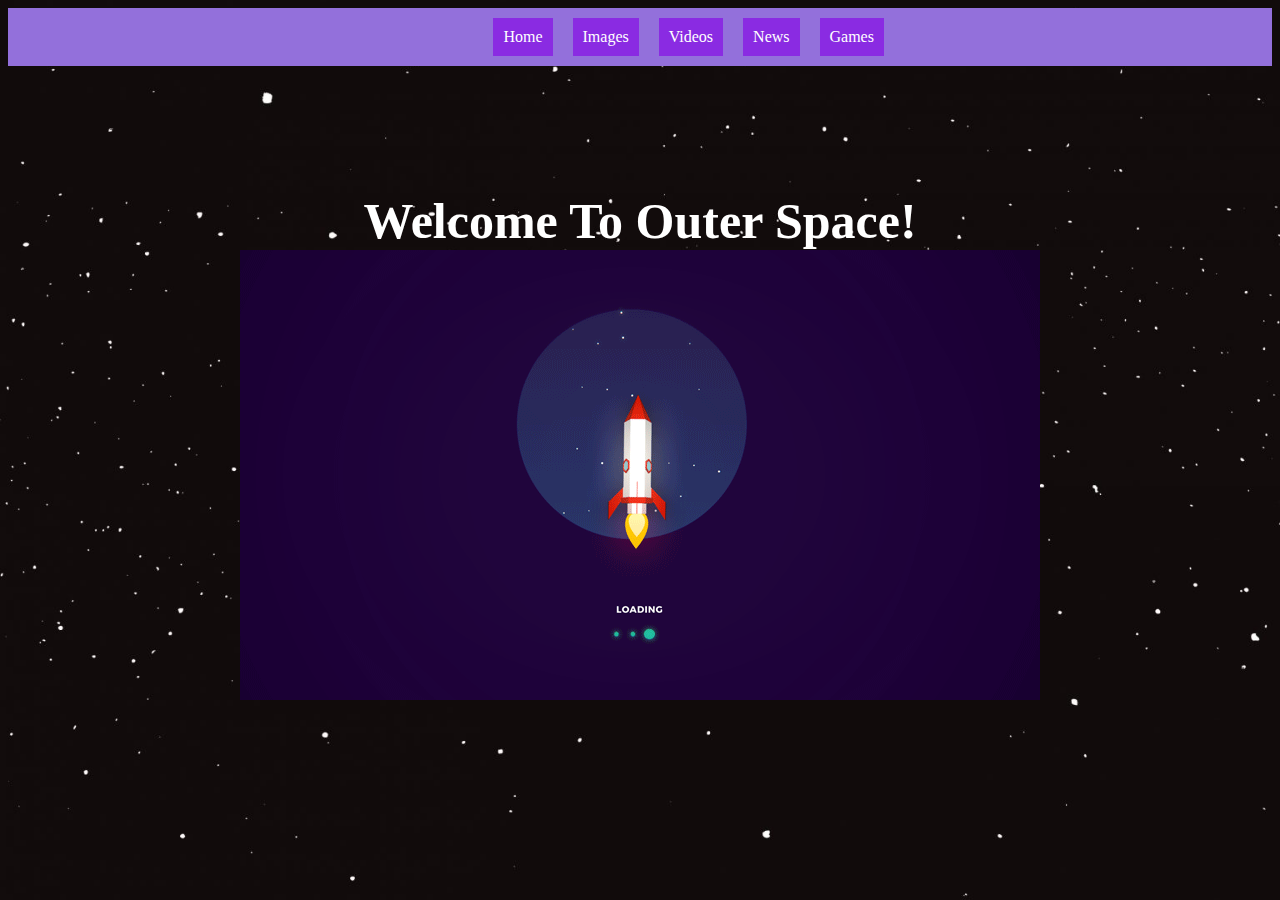
<file: index.html>
<html>
    <head>
        <title>my website</title>
        <link rel="stylesheet" href="style.css">
    </head>
    <body>
        <main>
            <nav>
                <ul>
                    <li><a href="index.html">Home</a></li>
                    <li><a href="./html/images.html">Images</a></li>
                    <li><a href="./html/videos.html">Videos</a></li>
                    <li><a href="#">News</a></li>
                    <li><a href="#">Games</a></li>
                </ul>
            </nav>
        </main>
        <section>
            <h1>Welcome To Outer Space!</h1>
            <a href="./html/images.html"> <img src="images/img2.gif" alt="img2"></a>
        </section>
    </body>
</html>
</file>
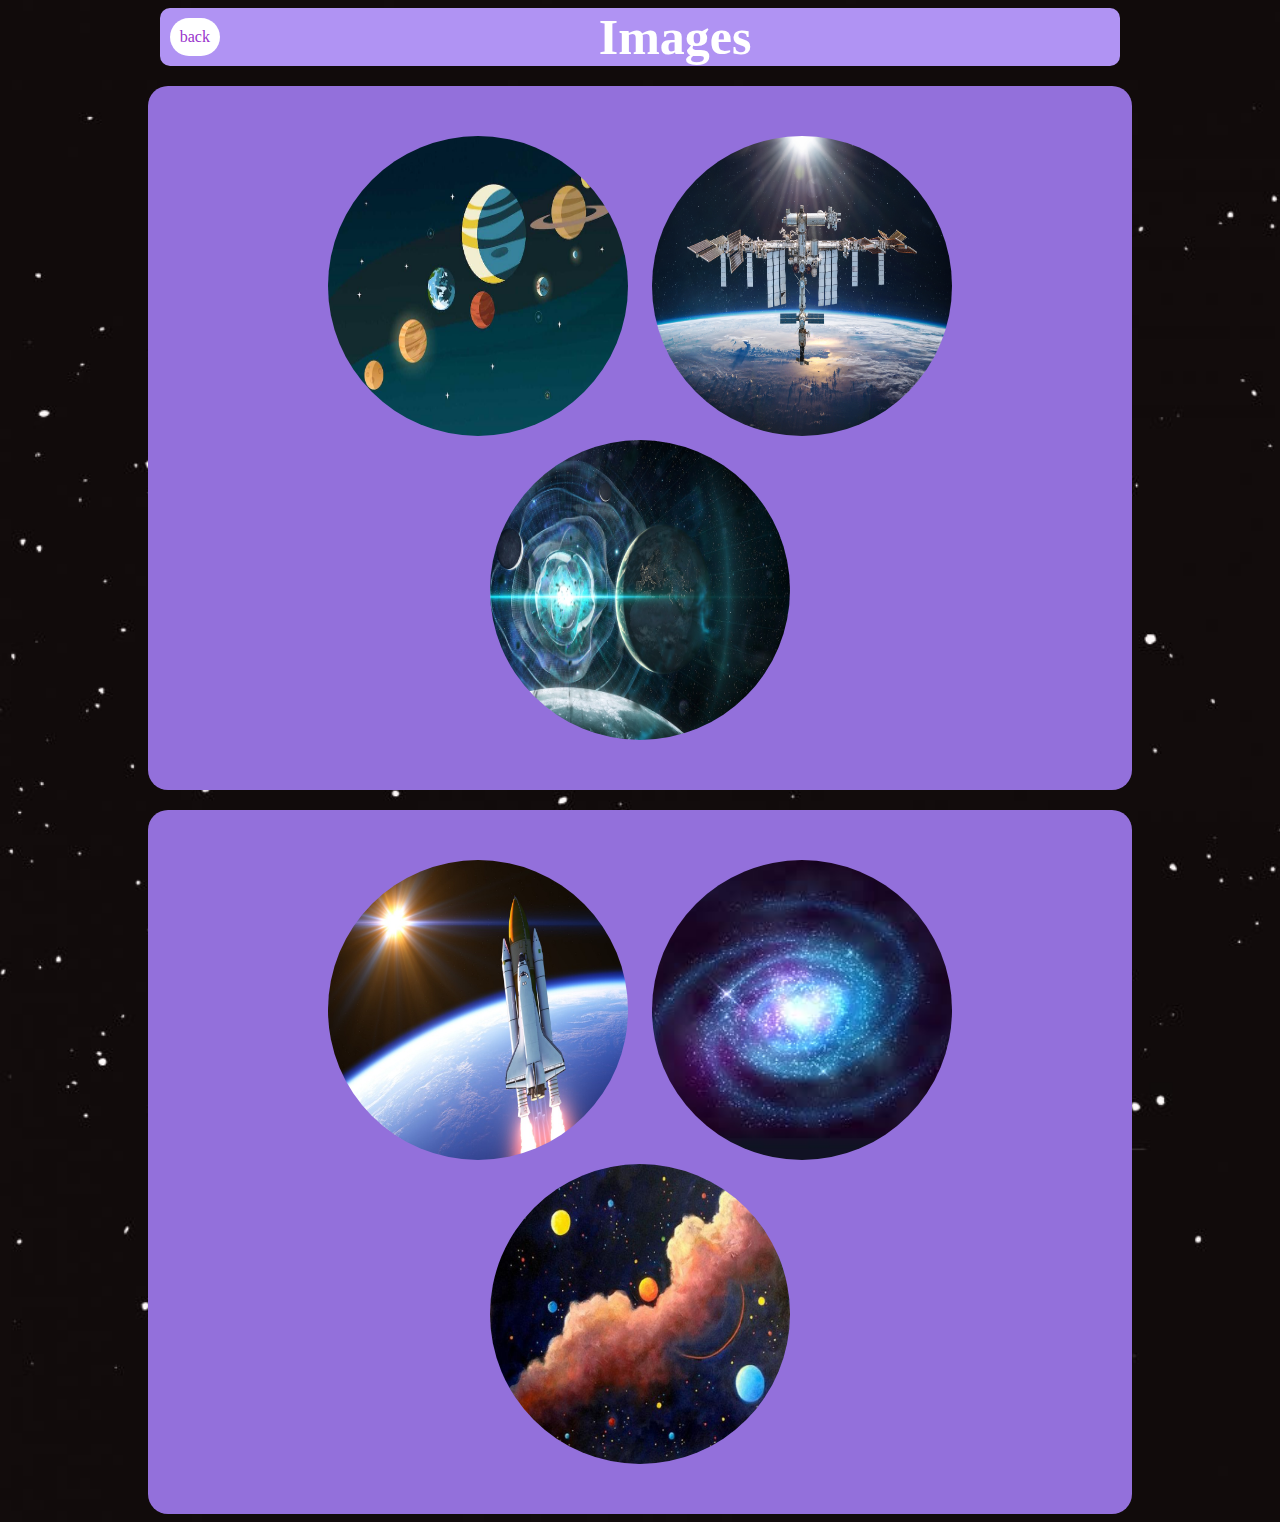
<file: html/images.html>
<html>
    <head>
        <title>main page</title>
        <link rel="stylesheet" href="../style.css">
        <link rel="stylesheet" href="../css/images.css">
    </head>
    <main>
        <a href="../index.html">back</a>
        <h1>
            Images
        </h1>
    </main>
    <div>
        <img src="../images/img3.jpeg.crdownload" alt="img3">
        <img src="../images/img4.jpg" alt="img4">
        <img src="../images/img5.jpg" alt="img5">
    </div>

    <div>
        <img src="../images/img6.jpg" alt="im6">
        <img src="../images/img7.jpg" alt="img7">
        <img src="../images/img8.jpg" alt="img8">
    </div>
</html>
</file>
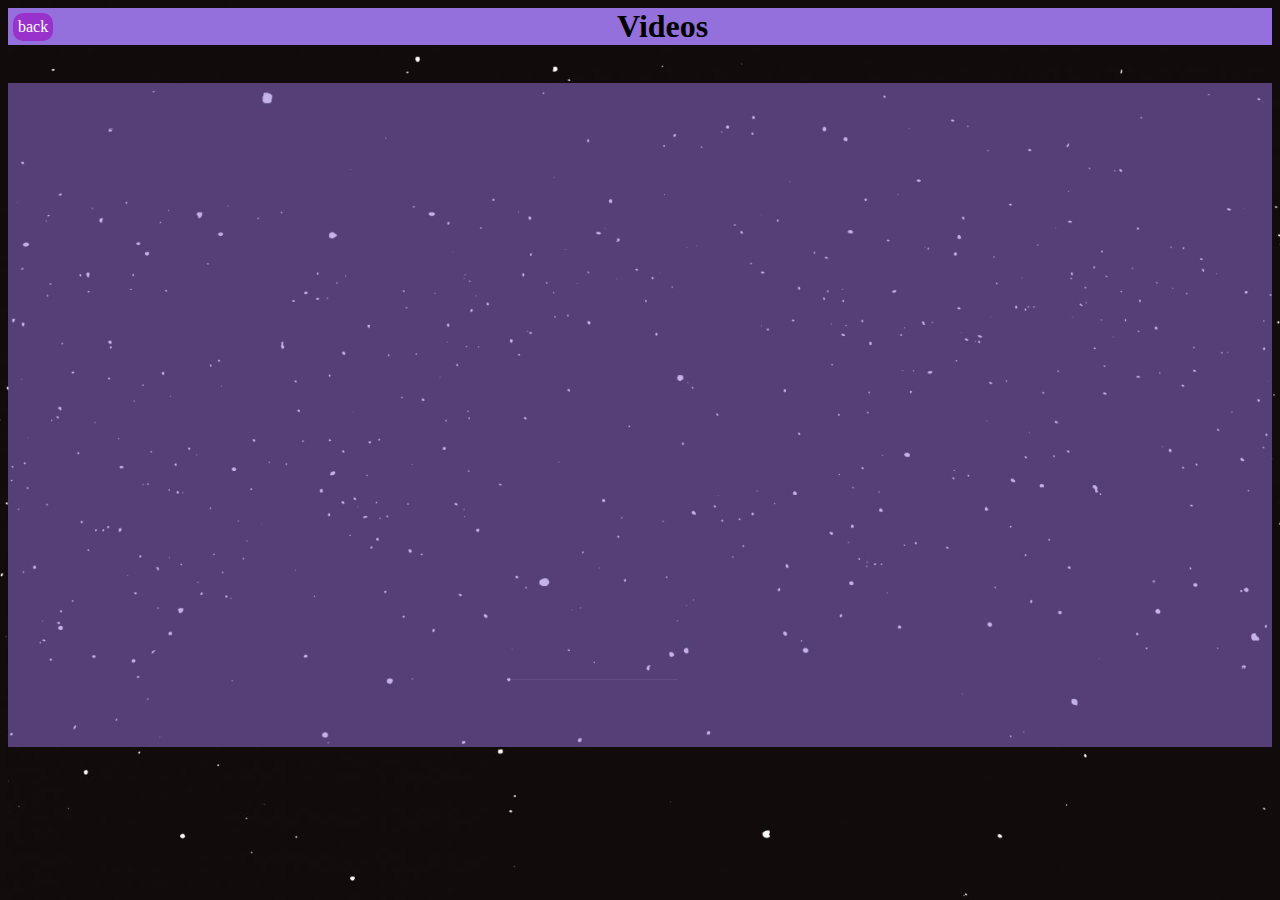
<file: html/videos.html>
<html>
    <head>
        <title>Videos</title>
        <link rel="stylesheet" href="../css/videos.css">
    </head>
    <body>
        <main>
            <a href="../index.html">back</a>
            <h1>Videos</h1>
        </main>
        <section>
            <iframe width="500" height="300" src="https://www.youtube.com/embed/mO3Q4bRQZ3k" title="Journey Through The Universe - HD Documentary" frameborder="0" allow="accelerometer; autoplay; clipboard-write; encrypted-media; gyroscope; picture-in-picture" allowfullscreen></iframe>
            <iframe width="500" height="300" src="https://www.youtube.com/embed/hlGCcM_V3HI" frameborder="0" allow="accelerometer; autoplay; clipboard-write; encrypted-media; gyroscope; picture-in-picture" allowfullscreen></iframe>
            <iframe width="500" height="300" src="https://www.youtube.com/embed/IN1KJ8LYW3U" title="Cosmic Journeys - Hubble: Universe in Motion" frameborder="0" allow="accelerometer; autoplay; clipboard-write; encrypted-media; gyroscope; picture-in-picture" allowfullscreen></iframe>
        </section>
    </body>
</html>
</file>
<file: style.css>
body{
    background-image: url(images/img1.jpg);
    background-size: cover;
    text-align: center;
}

h1{
    color: white;
    margin: 10% 0% 0% 0%;
    font-size: 50px;
}

nav{
    background-color: mediumpurple;
    padding: 10px;
}

ul{
    list-style: none;
    display: flex;
    margin: 0 35%;
}

li{
    background-color: blueviolet;
    padding: 10px;
    margin-right: 20px;
}

a{
    text-decoration: none;
    color: white;
}

li:hover{
    transform: scale(1.1);
    transition: transform 0.5s;
}
</file>
<file: css/images.css>
img{
    width: 300px;
    height: 300px;
    border-radius:150px ;
    margin-right: 10px;
    margin-left: 10px;
}

div{
    background-color: mediumpurple;
    width: 70%;
    margin: 0 auto;
    margin-top: 20px;
    border-radius: 20px;
    padding: 50px;
}

div:hover{
    background-color: darkorchid;
    transition:background-color 1s;
}

img:hover{
    transform:scale(1.1);
    transition: transform 1s;
}

main{
    background-color: rgb(176, 147, 243);
    width: 76%;
    margin: 0 auto;
    border-radius: 10px;
    display:flex;
    
}

h1{
    margin: 0 auto;
    justify-content: center;
}

a{
    background-color: white;
    padding: 10px;
    justify-content: center;
    align-self: center;
    text-decoration: none;
    margin:0 10px;
    border-radius: 20px;
    color: darkorchid;
}
</file>
<file: css/videos.css>
body{
    text-align: center;
    background-image: url(../images/img1.jpg);
    background-size: cover;
}

main{
    background-color: mediumpurple;
    display: flex;
}

h1{
    margin: 0 auto;
}

a{
    justify-content: center;
    align-self: center;
    text-decoration: none;
    background-color: darkorchid;
    padding: 5px;
    color: white;
    margin-left: 5px;
    border-radius: 10px;
}

section{
    background-color:rgba(147, 112, 216, 0.521);
    padding: 20px;
    margin: 3% auto;
}

iframe{
    margin: 5px;
}
</file>
